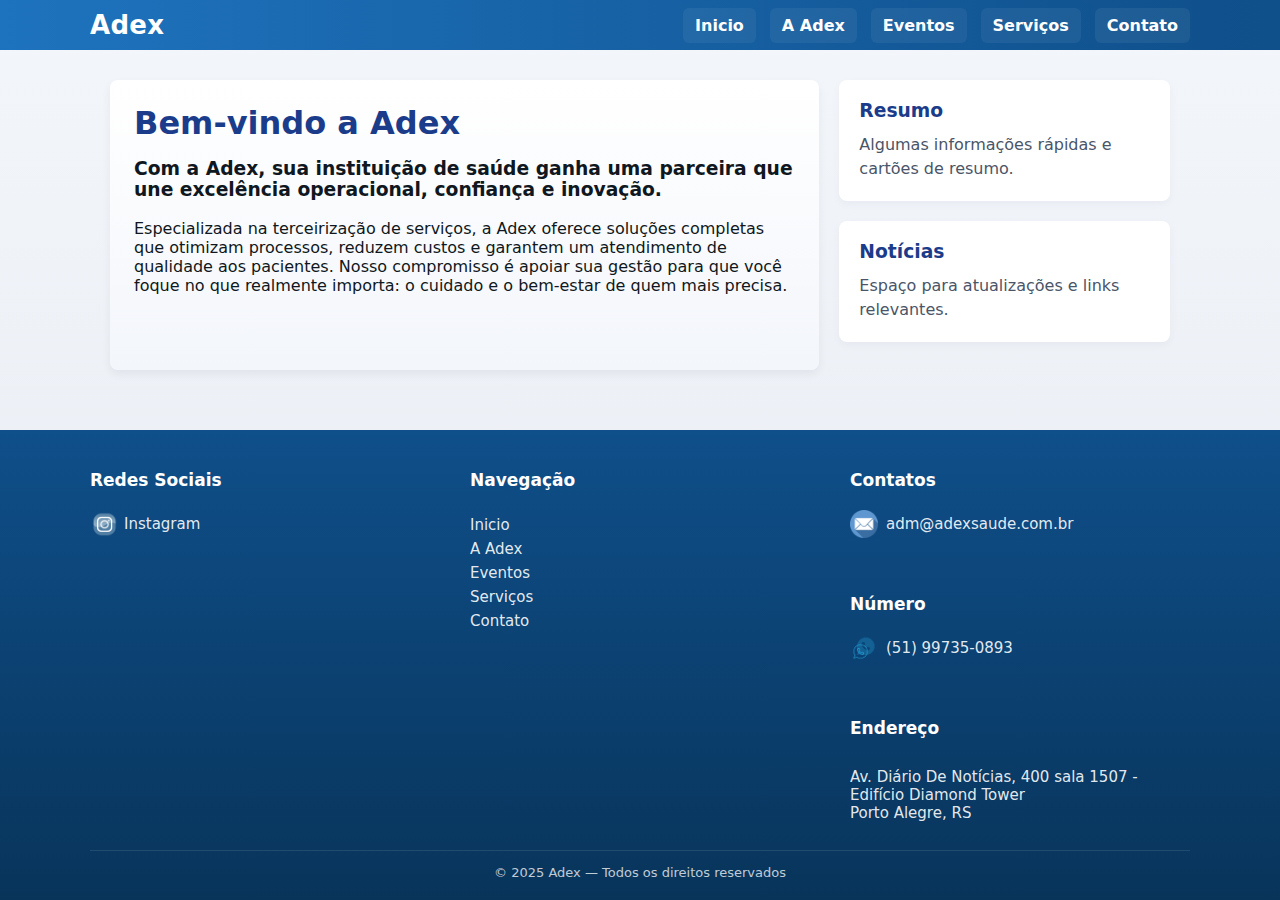
<file: index.html>
<!DOCTYPE html>
<html lang="pt-br">

<head>
  <meta charset="UTF-8">
  <meta name="viewport" content="width=device-width, initial-scale=1.0">
  <title>Adex</title>
  <link rel="stylesheet" href="./paginas/css/home.css">
</head>

<body>

  <header>

    <div class="header-inner">
      <div class="logo">Adex</div>

      <!-- Navegação principal (à direita) -->
      <nav class="main-nav" aria-label="principal">
        <ul>
          <li><a href="/tcc - atual/index.html">Inicio</a></li>
          <li><a href="./paginas/html/sobre.html">A Adex</a></li>
          <li><a href="./paginas/html/eventos.html">Eventos</a></li>
          <li><a href="./paginas/html/servicos.html">Serviços</a></li>
          <li><a href="./paginas/html/contato.html">Contato</a></li>
        </ul>
      </nav>
    </div>
  </header>

  <!-- conteudo da esquerda no main -->
  <main>
    <section class="esquerda">

      <h1>Bem-vindo a Adex</h1>

     <strong><h3>Com a Adex, sua instituição de saúde ganha uma parceira que une excelência operacional, confiança e inovação.
      </h3></strong>

      <br>
      
      <p>
        Especializada na terceirização de serviços, a Adex oferece soluções completas que otimizam processos, reduzem
        custos e garantem um atendimento de qualidade aos pacientes. Nosso compromisso é apoiar sua gestão para que você
        foque no que realmente importa: o cuidado e o bem-estar de quem mais precisa.</p>

    </section>

    <!-- conteudo, so que na direita -->
    <section class="direita">
      <div class="topo">

        <h3>Resumo</h3>

        <p>Algumas informações rápidas e cartões de resumo.</p>

      </div>

      <div class="baixo">

        <h3>Notícias</h3>

        <p>Espaço para atualizações e links relevantes.</p>

      </div>

    </section>

  </main>









  <!-- footer -->
  <footer>

    <div class="footer-inner">
      <div class="footer-col">

        <h4>Redes Sociais</h4>

        <a href="https://www.instagram.com/adexsaude/" target="_blank" rel="noopener noreferrer" class="social-link">

          <img src="./paginas/img/instagram.png" alt="Instagram">

          <span>Instagram</span>

        </a>

        </a>


      </div>

      <div class="footer-col">

        <h4>Navegação</h4>

        <!-- navegaçao no footer -->
        <ul>
          <li><a href="/index.html">Inicio</a></li>
          <li><a href="./paginas/html/sobre.html">A Adex</a></li>
          <li><a href="./paginas/html/eventos.html">Eventos</a></li>
          <li><a href="./paginas/html/servicos.html">Serviços</a></li>
          <li><a href="./paginas/html/contato.html">Contato</a></li>
        </ul>

      </div>

      <div class="footer-col">

        <h4>Contatos</h4>
        <a href="https://mail.google.com/mail/?view=cm&fs=1&to=adm@adexsaude.com.br" target="_blank"
          rel="noopener noreferrer" aria-label="Enviar e-mail para Adex Saúde" class="email-link">

          <img src="./paginas/img/o-email.png" alt="Ícone de e-mail" class="email-icon">
          adm@adexsaude.com.br


        </a>

        <br> <br>

        <h4>Número</h4>

        <a href="https://wa.me/5551997350893" target="_blank" rel="noopener noreferrer"
          aria-label="Abrir chat WhatsApp Adex" class="whatsapp-link">
          <img src="./paginas/img/social.png" alt="Ícone do WhatsApp" class="whatsapp-icon">
          (51) 99735-0893
        </a>

        <br><br>

        <h4>Endereço</h4>

        <a>


          <a href="https://www.google.com/maps?q=Av.%20D%C3%ADario%20De%20Not%C3%ADcias%2C%20400%20sala%201507%20-%20Edificio%20Diamond%20Tower%20Porto%20Alegre%2C%20RS"
            target="_blank" el="noopener noreferrer" aria-label="Ver localização da Adex no Google Maps">

            Av. Diário De Notícias, 400 sala 1507 - <br> Edifício Diamond Tower<br>Porto Alegre, RS


          </a>


      </div>
    </div>


    <div class="footer-bottom">© <span id="year">2025</span> Adex — Todos os direitos reservados</div>

  </footer>

</body>

</html>
</file>
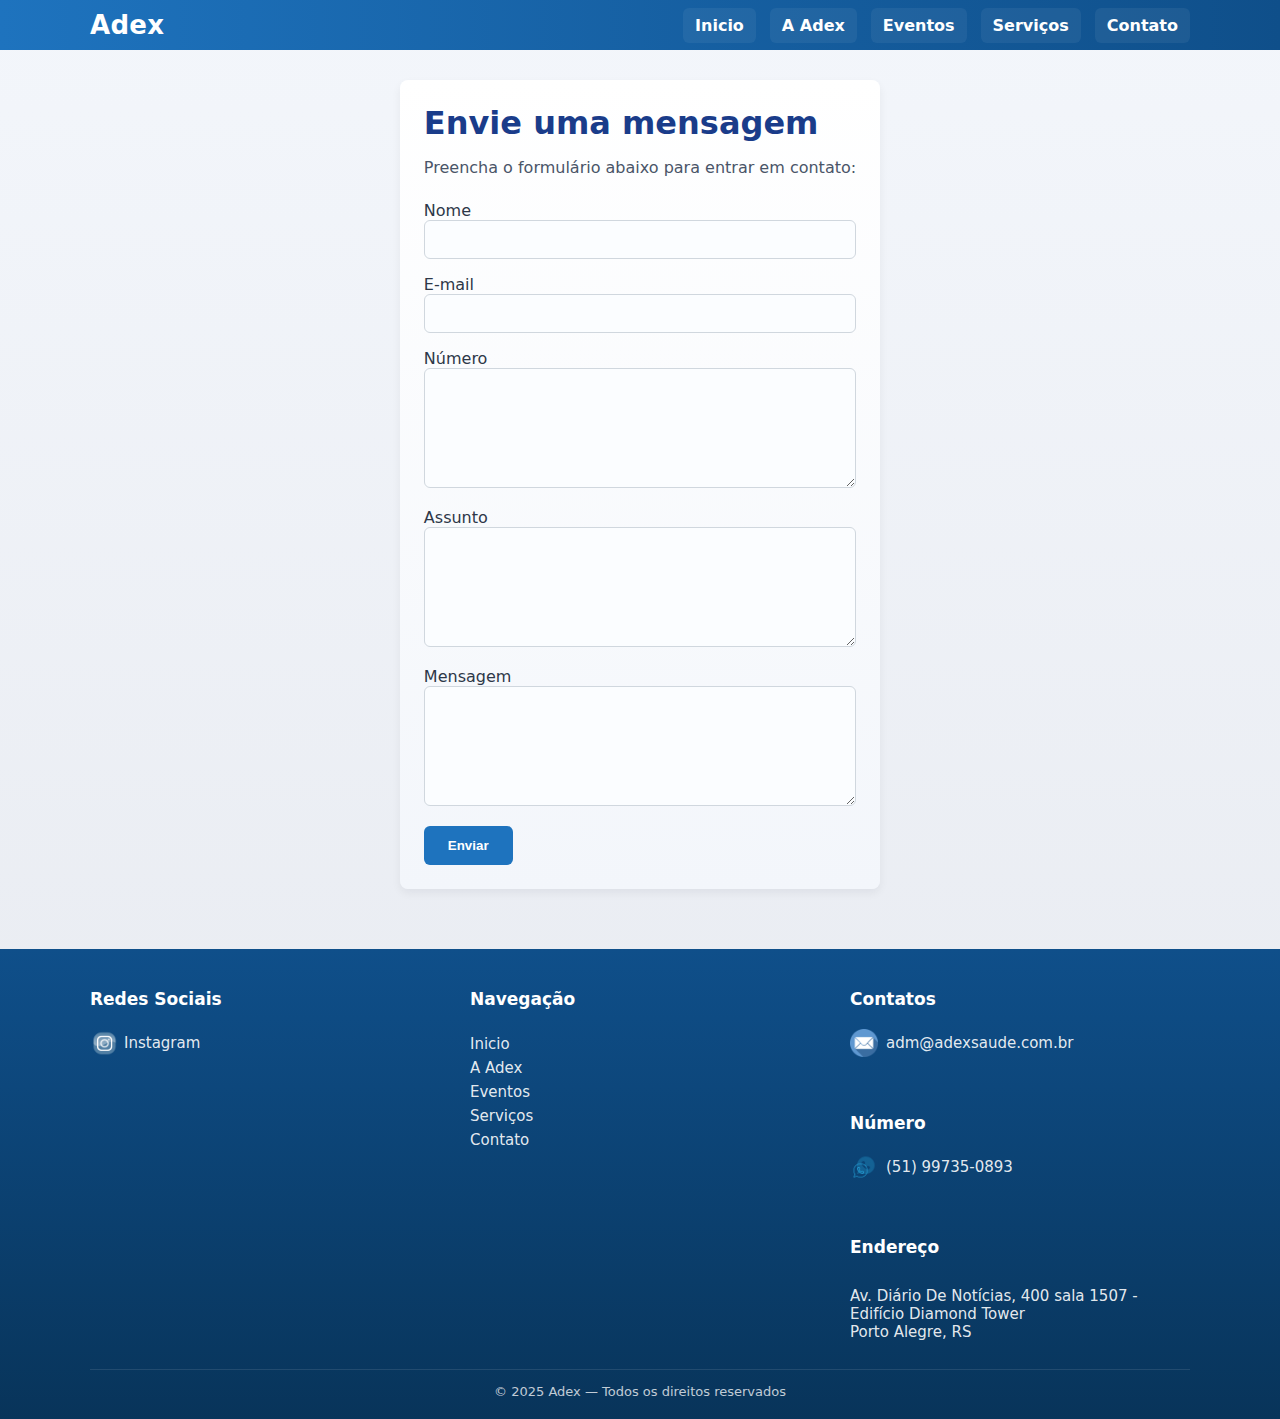
<file: paginas/html/contato.html>
<!DOCTYPE html>
<html lang="pt-br">

<head>
    <meta charset="UTF-8">
    <meta name="viewport" content="width=device-width, initial-scale=1.0">
    <title>Contato - Adex</title>
    <link rel="stylesheet" href="../css/contato.css">
</head>

<body>

    <header>

        <div class="header-inner">
            <div class="logo">Adex</div>

            <!-- Navegação principal (à direita) -->
            <nav class="main-nav" aria-label="principal">
                <ul>
                    <li><a href="/tcc - atual/index.html">Inicio</a></li>
                    <li><a href="../html/sobre.html">A Adex</a></li>
                    <li><a href="../html/eventos.html">Eventos</a></li>
                    <li><a href="../html/servicos.html">Serviços</a></li>
                    <li><a href="../html/contato.html">Contato</a></li>
                </ul>
            </nav>
        </div>
    </header>


    <main>
        <section class="esquerda">

            <h1>Envie uma mensagem</h1>

            <p>Preencha o formulário abaixo para entrar em contato:</p>

            <form class="contact-form">
                <p class="form-field">

                    <label>Nome<br>
                        <input type="text" name="nome">
                    </label>

                </p>

                <p class="form-field">

                    <label>E-mail<br>

                        <input type="email" name="email">
                    </label>
                </p>

                <p class="form-field">
                    <label>Número<br>
                       <textarea type="number" rows="1" name="numero"></textarea>
                    </label>
                </p>

                  <p class="form-field">

                    <label>Assunto<br>
                        <textarea name="Assunto" rows="5"></textarea>
                    </label>
                </p>

                <p class="form-field">

                    <label>Mensagem<br>
                        <textarea name="mensagem" rows="5"></textarea>
                    </label>
                </p>

                <p>

                    <button type="submit" class="btn-primary">Enviar</button>
                </p>

            </form>

        </section>


    </main>




    <!-- footer, final da pagina -->
    <footer>

        <div class="footer-inner">
            <div class="footer-col">

                <h4>Redes Sociais</h4>

                <a href="https://www.instagram.com/adexsaude/" target="_blank" rel="noopener noreferrer"
                    class="social-link">

                    <img src="../img/instagram.png" alt="Instagram">

                    <span>Instagram</span>

                </a>

                </a>


            </div>

            <div class="footer-col">

                <h4>Navegação</h4>

                <!-- navegaçao no footer -->
                <ul>
                    <li><a href="/tcc - atual/index.html">Inicio</a></li>
                    <li><a href="./sobre.html">A Adex</a></li>
                    <li><a href="./eventos.html">Eventos</a></li>
                    <li><a href="./servicos.html">Serviços</a></li>
                    <li><a href="./contato.html">Contato</a></li>
                </ul>

            </div>

            <div class="footer-col">

                <h4>Contatos</h4>
                <a href="https://mail.google.com/mail/?view=cm&fs=1&to=adm@adexsaude.com.br" target="_blank"
                    rel="noopener noreferrer" aria-label="Enviar e-mail para Adex Saúde" class="email-link">

                    <img src="../img/o-email.png" alt="Ícone de e-mail" class="email-icon">
                    adm@adexsaude.com.br


                </a>

                <br> <br>

                <h4>Número</h4>

                <a href="https://wa.me/5551997350893" target="_blank" rel="noopener noreferrer"
                    aria-label="Abrir chat WhatsApp Adex" class="whatsapp-link">
                    <img src="../img/social.png" alt="Ícone do WhatsApp" class="whatsapp-icon">
                    (51) 99735-0893
                </a>

                <br><br>

                <h4>Endereço</h4>

                <a>


                    <a href="https://www.google.com/maps?q=Av.%20D%C3%ADario%20De%20Not%C3%ADcias%2C%20400%20sala%201507%20-%20Edificio%20Diamond%20Tower%20Porto%20Alegre%2C%20RS"
                        target="_blank" el="noopener noreferrer" aria-label="Ver localização da Adex no Google Maps">

                        Av. Diário De Notícias, 400 sala 1507 - <br> Edifício Diamond Tower<br>Porto Alegre, RS


                    </a>


            </div>
        </div>


        <div class="footer-bottom">© <span id="year">2025</span> Adex — Todos os direitos reservados</div>

    </footer>

</body>

</html>
</file>
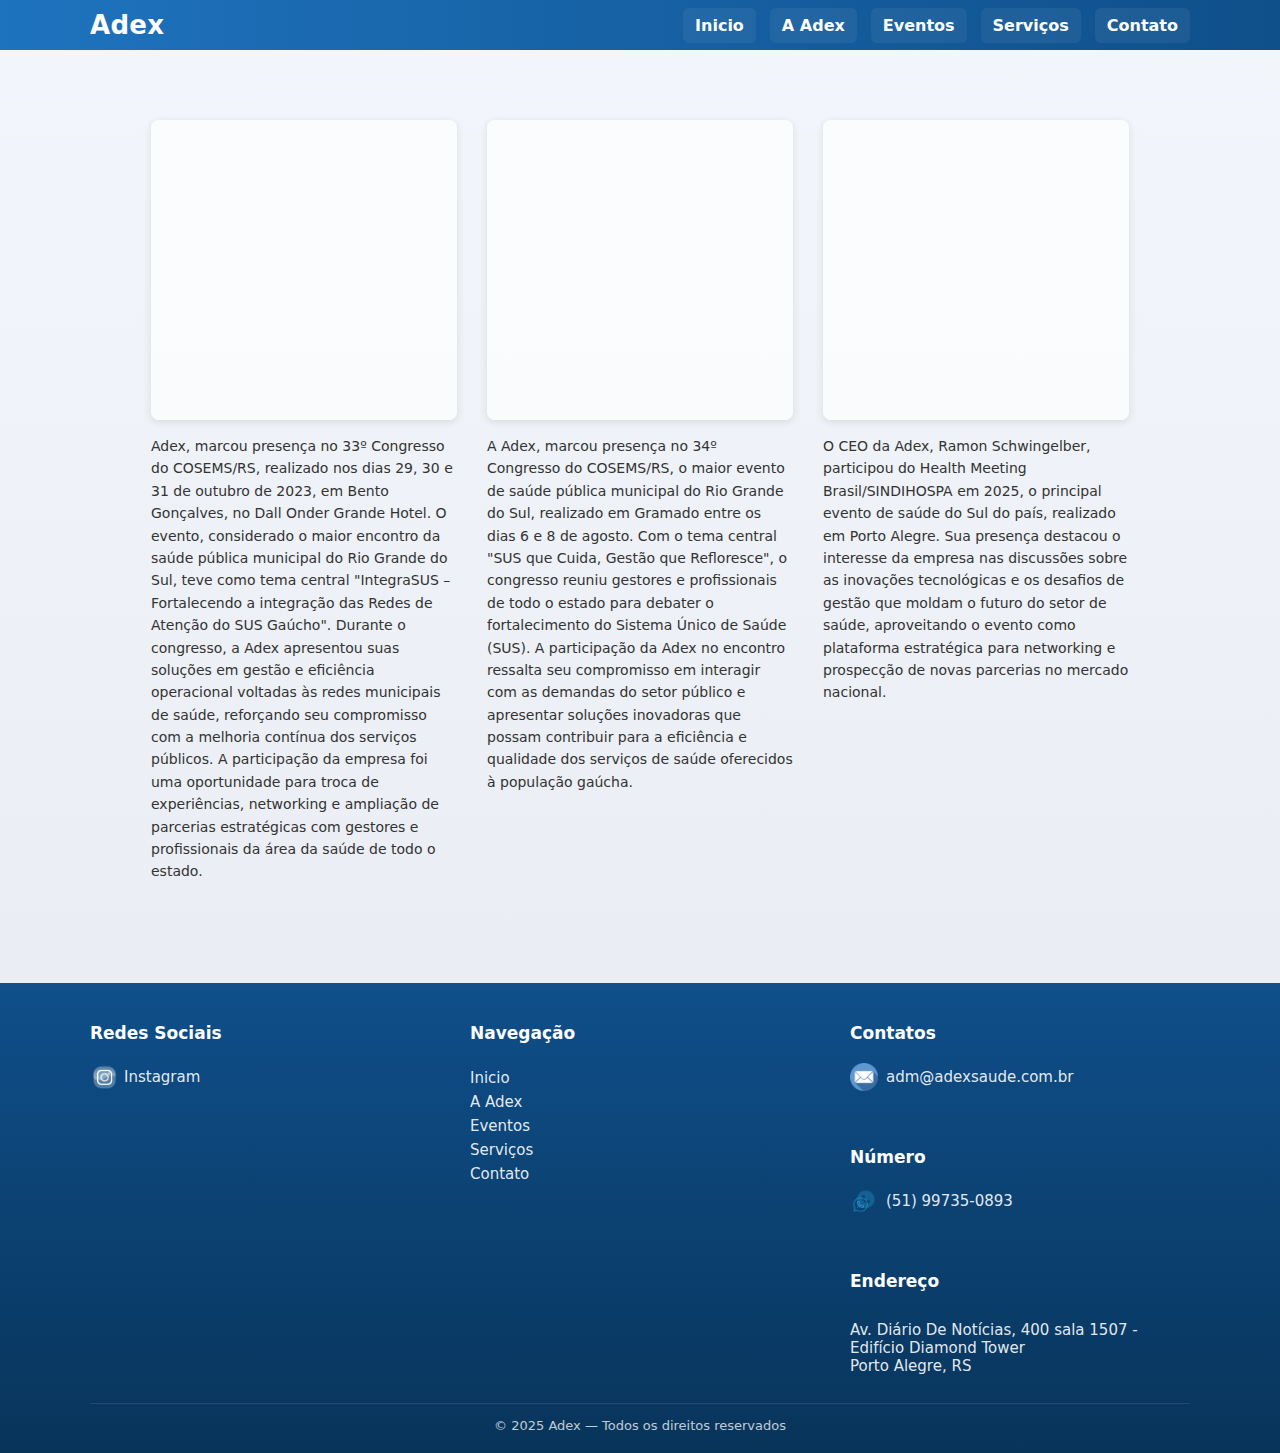
<file: paginas/html/eventos.html>
<!DOCTYPE html>
<html lang="pt-br">

<head>
  <meta charset="UTF-8">
  <meta name="viewport" content="width=device-width, initial-scale=1.0">
  <title>Adex</title>
  <link rel="stylesheet" href="../css/eventos.css">
</head>

<body>
  
 
 <header>

    <div class="header-inner">
      <div class="logo">Adex</div>

      <!-- Navegação principal (à direita) -->
      <nav class="main-nav" aria-label="principal">
        <ul>
          <li><a href="/tcc - atual/index.html">Inicio</a></li>
          <li><a href="../html/sobre.html">A Adex</a></li>
          <li><a href="../html/eventos.html">Eventos</a></li>
          <li><a href="../html/servicos.html">Serviços</a></li>
          <li><a href="../html/contato.html">Contato</a></li>
        </ul>
      </nav>
    </div>
  </header>

  <main>
    <div class="eventos-container">
      <div class="evento-card">
        <div></div>
        <p>Adex, marcou presença no 33º Congresso do COSEMS/RS, realizado nos dias 29, 30 e 31 de outubro de 2023, em Bento Gonçalves, no Dall Onder Grande Hotel. O evento, considerado o maior encontro da saúde pública municipal do Rio Grande do Sul, teve como tema central "IntegraSUS – Fortalecendo a integração das Redes de Atenção do SUS Gaúcho". Durante o congresso, a Adex apresentou suas soluções em gestão e eficiência operacional voltadas às redes municipais de saúde, reforçando seu compromisso com a melhoria contínua dos serviços públicos. A participação da empresa foi uma oportunidade para troca de experiências, networking e ampliação de parcerias estratégicas com gestores e profissionais da área da saúde de todo o estado.</p>
      </div>
      <div class="evento-card">
        <div></div>
        <p>A Adex, marcou presença no 34º Congresso do COSEMS/RS, o maior evento de saúde pública municipal do Rio Grande do Sul, realizado em Gramado entre os dias 6 e 8 de agosto. Com o tema central "SUS que Cuida, Gestão que Refloresce", o congresso reuniu gestores e profissionais de todo o estado para debater o fortalecimento do Sistema Único de Saúde (SUS). A participação da Adex no encontro ressalta seu compromisso em interagir com as demandas do setor público e apresentar soluções inovadoras que possam contribuir para a eficiência e qualidade dos serviços de saúde oferecidos à população gaúcha.</p>
      </div>
      <div class="evento-card">
        <div></div>
        <p>O CEO da Adex, Ramon Schwingelber, participou do Health Meeting Brasil/SINDIHOSPA em 2025, o principal evento de saúde do Sul do país, realizado em Porto Alegre. Sua presença destacou o interesse da empresa nas discussões sobre as inovações tecnológicas e os desafios de gestão que moldam o futuro do setor de saúde, aproveitando o evento como plataforma estratégica para networking e prospecção de novas parcerias no mercado nacional.</p>
      </div>
    </div>
  </main>

  <!-- footer -->
   
    <footer>

    <div class="footer-inner">
      <div class="footer-col">

        <h4>Redes Sociais</h4>

        <a href="https://www.instagram.com/adexsaude/" target="_blank" rel="noopener noreferrer" class="social-link">

          <img src="../img/instagram.png" alt="Instagram">

          <span>Instagram</span>
          
        </a>

        </a>


      </div>

      <div class="footer-col">

        <h4>Navegação</h4>

        <!-- navegaçao no footer -->
        <ul>
          <li><a href="/tcc - atual/index.html">Inicio</a></li>
          <li><a href="./sobre.html">A Adex</a></li>
          <li><a href="./eventos.html">Eventos</a></li>
          <li><a href="./servicos.html">Serviços</a></li>
          <li><a href="./contato.html">Contato</a></li>
        </ul>

      </div>

      <div class="footer-col">

        <h4>Contatos</h4>
        <a href="https://mail.google.com/mail/?view=cm&fs=1&to=adm@adexsaude.com.br" target="_blank"
          rel="noopener noreferrer" aria-label="Enviar e-mail para Adex Saúde" class="email-link">

          <img src="../img/o-email.png" alt="Ícone de e-mail" class="email-icon">
          adm@adexsaude.com.br


        </a>

        <br> <br>

        <h4>Número</h4>

        <a href="https://wa.me/5551997350893" target="_blank" rel="noopener noreferrer"
          aria-label="Abrir chat WhatsApp Adex" class="whatsapp-link">
          <img src="../img/social.png" alt="Ícone do WhatsApp" class="whatsapp-icon">
          (51) 99735-0893
        </a>

        <br><br>

        <h4>Endereço</h4>

        <a>


          <a href="https://www.google.com/maps?q=Av.%20D%C3%ADario%20De%20Not%C3%ADcias%2C%20400%20sala%201507%20-%20Edificio%20Diamond%20Tower%20Porto%20Alegre%2C%20RS"
            target="_blank" el="noopener noreferrer" aria-label="Ver localização da Adex no Google Maps">

            Av. Diário De Notícias, 400 sala 1507 - <br> Edifício Diamond Tower<br>Porto Alegre, RS


          </a>


      </div>
    </div>


    <div class="footer-bottom">© <span id="year">2025</span> Adex — Todos os direitos reservados</div>

  </footer>

</body>

</html>
</file>
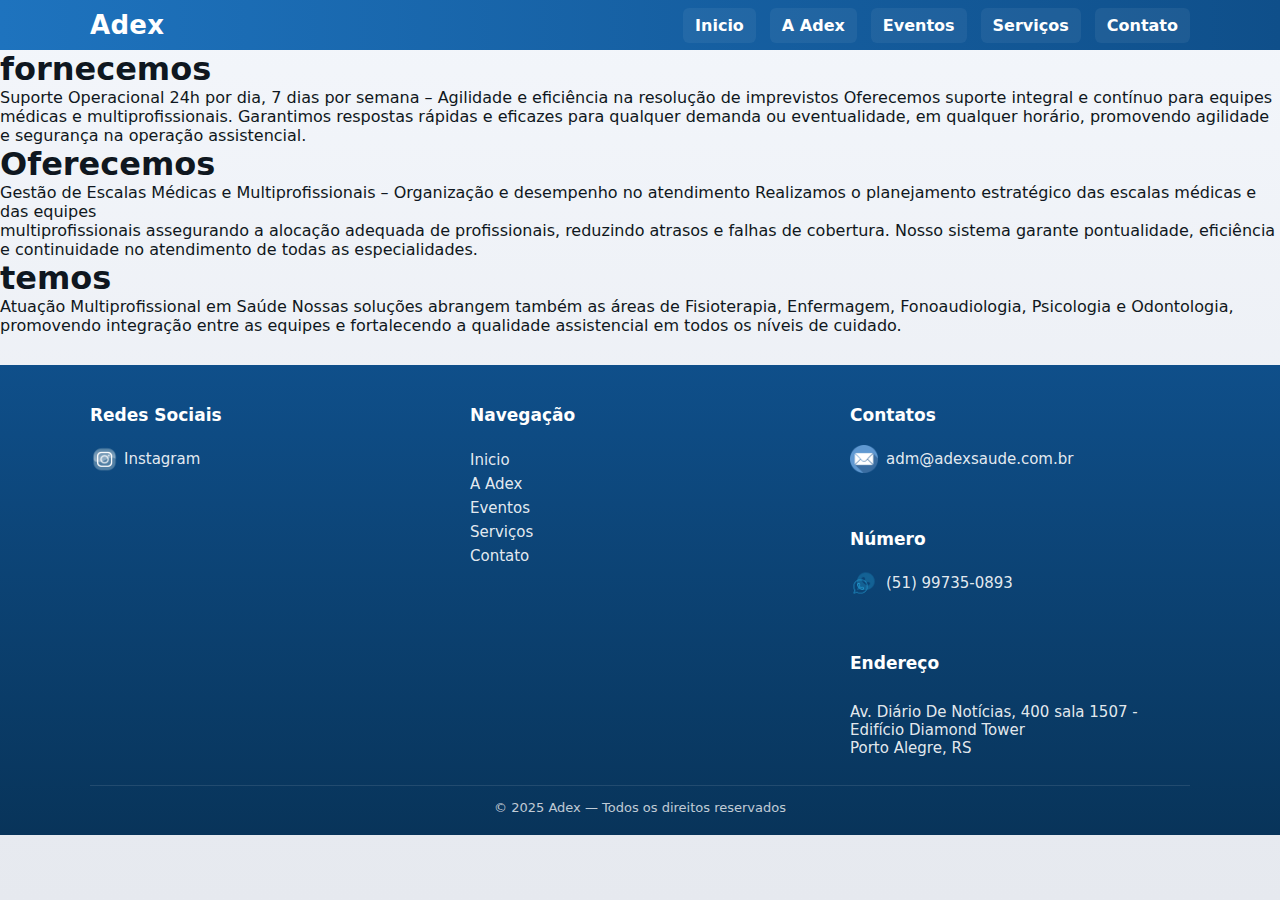
<file: paginas/html/servicos.html>
<!DOCTYPE html>
<html lang="pt-br">

<head>
  <meta charset="UTF-8">
  <meta name="viewport" content="width=device-width, initial-scale=1.0">
  <title>Adex</title>
  <link rel="stylesheet" href="../css/servicos.css">
</head>

<body>

  <!-- menu -->
  <header>

    <div class="header-inner">
      <div class="logo">Adex</div>

      <!-- Navegação principal (à direita) -->
      <nav class="main-nav" aria-label="principal">
        <ul>
          <li><a href="/tcc - atual/index.html">Inicio</a></li>
          <li><a href="../html/sobre.html">A Adex</a></li>
          <li><a href="../html/eventos.html">Eventos</a></li>
          <li><a href="../html/servicos.html">Serviços</a></li>
          <li><a href="../html/contato.html">Contato</a></li>
        </ul>
      </nav>
    </div>
  </header>





  

    <h1>fornecemos</h1>

    <p>Suporte Operacional 24h por dia, 7 dias por semana – Agilidade e eficiência na resolução de imprevistos
      Oferecemos suporte integral e contínuo para equipes <br> médicas e multiprofissionais. Garantimos respostas
      rápidas e eficazes para qualquer demanda ou eventualidade, em qualquer horário, promovendo agilidade e segurança
      na operação assistencial.</p>

    <h1>Oferecemos</h1>

    <p>Gestão de Escalas Médicas e Multiprofissionais – Organização e desempenho no atendimento
      Realizamos o planejamento estratégico das escalas médicas e das equipes <br> multiprofissionais assegurando a
      alocação adequada de profissionais, reduzindo atrasos e falhas de cobertura. Nosso sistema garante pontualidade,
      eficiência e continuidade no atendimento de todas as especialidades.</p>


    <h1>temos</h1>

   <p>Atuação Multiprofissional em Saúde
Nossas soluções abrangem também as áreas de Fisioterapia, Enfermagem, Fonoaudiologia, Psicologia e Odontologia, promovendo integração entre as equipes e fortalecendo a qualidade assistencial em todos os níveis de cuidado.<p>








 













<!-- footer -->

<footer>

  <div class="footer-inner">
    <div class="footer-col">

      <h4>Redes Sociais</h4>

      <a href="https://www.instagram.com/adexsaude/" target="_blank" rel="noopener noreferrer" class="social-link">

        <img src="../img/instagram.png" alt="Instagram">

        <span>Instagram</span>

      </a>

      </a>


    </div>

    <div class="footer-col">

      <h4>Navegação</h4>

      <!-- navegaçao no footer -->
      <ul>
        <li><a href="/tcc - atual/index.html">Inicio</a></li>
        <li><a href="./sobre.html">A Adex</a></li>
        <li><a href="./eventos.html">Eventos</a></li>
        <li><a href="./servicos.html">Serviços</a></li>
        <li><a href="./contato.html">Contato</a></li>
      </ul>

    </div>

    <div class="footer-col">

      <h4>Contatos</h4>
      <a href="https://mail.google.com/mail/?view=cm&fs=1&to=adm@adexsaude.com.br" target="_blank"
        rel="noopener noreferrer" aria-label="Enviar e-mail para Adex Saúde" class="email-link">

        <img src="../img/o-email.png" alt="Ícone de e-mail" class="email-icon">
        adm@adexsaude.com.br


      </a>

      <br> <br>

      <h4>Número</h4>

      <a href="https://wa.me/5551997350893" target="_blank" rel="noopener noreferrer"
        aria-label="Abrir chat WhatsApp Adex" class="whatsapp-link">
        <img src="../img/social.png" alt="Ícone do WhatsApp" class="whatsapp-icon">
        (51) 99735-0893
      </a>

      <br><br>

      <h4>Endereço</h4>

      <a>


        <a href="https://www.google.com/maps?q=Av.%20D%C3%ADario%20De%20Not%C3%ADcias%2C%20400%20sala%201507%20-%20Edificio%20Diamond%20Tower%20Porto%20Alegre%2C%20RS"
          target="_blank" el="noopener noreferrer" aria-label="Ver localização da Adex no Google Maps">

          Av. Diário De Notícias, 400 sala 1507 - <br> Edifício Diamond Tower<br>Porto Alegre, RS


        </a>


    </div>
  </div>


  <div class="footer-bottom">© <span id="year">2025</span> Adex — Todos os direitos reservados</div>

  </footer>

  </main>
</body>

</html>
</file>
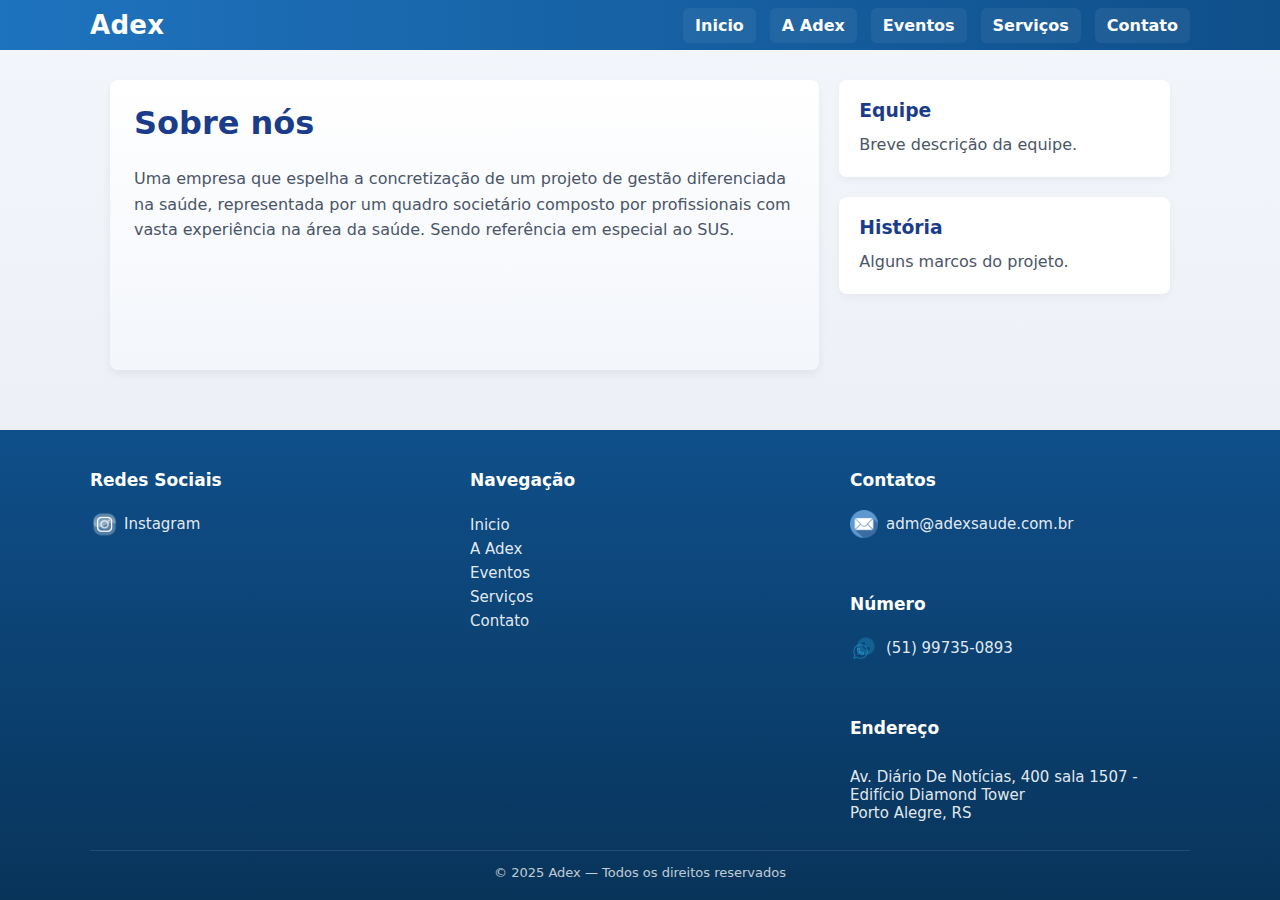
<file: paginas/html/sobre.html>
<!DOCTYPE html>
<html lang="pt-br">

<head>
    <meta charset="UTF-8">
    <meta name="viewport" content="width=device-width, initial-scale=1.0">
    <title>Sobre - Adex</title>
    <link rel="stylesheet" href="../css/sobre.css">

</head>

<body>

   
  <header>

    <div class="header-inner">
      <div class="logo">Adex</div>

      <!-- Navegação principal (à direita) -->
      <nav class="main-nav" aria-label="principal">
        <ul>
          <li><a href="/tcc - atual/index.html">Inicio</a></li>
          <li><a href="../html/sobre.html">A Adex</a></li>
          <li><a href="../html/eventos.html">Eventos</a></li>
          <li><a href="../html/servicos.html">Serviços</a></li>
          <li><a href="../html/contato.html">Contato</a></li>
        </ul>
      </nav>
    </div>
  </header>

    <main>
        <section class="esquerda">

            <h1>Sobre nós</h1>

            <p>Uma empresa que espelha a concretização de um projeto de gestão diferenciada na saúde, representada por
                um quadro societário composto por profissionais com vasta experiência na área da saúde.

                Sendo referência em especial ao SUS.</p>

        </section>

        <section class="direita">
            <div class="topo">

                <h3>Equipe</h3>

                <p>Breve descrição da equipe.</p>

            </div>
            <div class="baixo">

                <h3>História</h3>

                <p>Alguns marcos do projeto.</p>

            </div>
        </section>
    </main>







    <footer>

    <div class="footer-inner">
      <div class="footer-col">

        <h4>Redes Sociais</h4>

        <a href="https://www.instagram.com/adexsaude/" target="_blank" rel="noopener noreferrer" class="social-link">

          <img src="../img/instagram.png" alt="Instagram">

          <span>Instagram</span>
          
        </a>

        </a>


      </div>

      <div class="footer-col">

        <h4>Navegação</h4>

        <!-- navegaçao no footer -->
        <ul>
          <li><a href="/tcc - atual/index.html">Inicio</a></li>
          <li><a href="./sobre.html">A Adex</a></li>
          <li><a href="./eventos.html">Eventos</a></li>
          <li><a href="./servicos.html">Serviços</a></li>
          <li><a href="./contato.html">Contato</a></li>
        </ul>

      </div>

      <div class="footer-col">

        <h4>Contatos</h4>
        <a href="https://mail.google.com/mail/?view=cm&fs=1&to=adm@adexsaude.com.br" target="_blank"
          rel="noopener noreferrer" aria-label="Enviar e-mail para Adex Saúde" class="email-link">

          <img src="../img/o-email.png" alt="Ícone de e-mail" class="email-icon">
          adm@adexsaude.com.br


        </a>

        <br> <br>

        <h4>Número</h4>

        <a href="https://wa.me/5551997350893" target="_blank" rel="noopener noreferrer"
          aria-label="Abrir chat WhatsApp Adex" class="whatsapp-link">
          <img src="../img/social.png" alt="Ícone do WhatsApp" class="whatsapp-icon">
          (51) 99735-0893
        </a>

        <br><br>

        <h4>Endereço</h4>

        <a>


          <a href="https://www.google.com/maps?q=Av.%20D%C3%ADario%20De%20Not%C3%ADcias%2C%20400%20sala%201507%20-%20Edificio%20Diamond%20Tower%20Porto%20Alegre%2C%20RS"
            target="_blank" el="noopener noreferrer" aria-label="Ver localização da Adex no Google Maps">

            Av. Diário De Notícias, 400 sala 1507 - <br> Edifício Diamond Tower<br>Porto Alegre, RS


          </a>


      </div>
    </div>


    <div class="footer-bottom">© <span id="year">2025</span> Adex — Todos os direitos reservados</div>

  </footer>

</body>

</html>
</file>
<file: paginas/css/home.css>
/* Estilos específicos para a página de Contato */
@import '../css/base_paginas.css';
/* Importa estilos base */

/* Conteúdo específico da home */

.esquerda {
  flex: 2;
  background: linear-gradient(180deg, #ffffff, #f3f6fb);
  border-radius: 8px;
  padding: 24px;
  box-shadow: 0 4px 10px rgba(16,24,40,0.06);
}

.esquerda h1 { 
  margin-top: 0;
  margin-bottom: 1rem;
  color: #1a3c8a;
}

.direita {
  flex: 1;
  display: flex;
  flex-direction: column;
  gap: 20px;
}

.direita .topo, .direita .baixo {
  background: #ffffff;
  border-radius: 8px;
  padding: 20px;
  box-shadow: 0 3px 8px rgba(16,24,40,0.04);
}


.direita h3 {
  margin: 0 0 12px 0;
  color: #1a3c8a;
}

.direita p {
  margin: 0;
  color: #4a5568;
  line-height: 1.5;
}

img {
  width: 32px;
  height: 32px;
}
</file>
<file: paginas/css/contato.css>
/* Estilos específicos para a página de Contato */
@import '../css/base_paginas.css';
/* Importa estilos base */

/* Layout principal */

.esquerda {
    flex: 2;
    background: linear-gradient(180deg, #ffffff, #f3f6fb);
    border-radius: 8px;
    padding: 24px;
    box-shadow: 0 4px 10px rgba(16, 24, 40, 0.06);
}

.esquerda h1 {
    margin: 0 0 1rem 0;
    color: #1a3c8a;
}

.esquerda>p {
    margin-bottom: 1.5rem;
    color: #4a5568;
}

/* Formulário de contato */

.contact-form .form-field {
    margin-bottom: 16px;
}

.contact-form label {
    display: block;
    margin-bottom: 4px;
    color: #2d3748;
    font-weight: 500;
}

.contact-form input[type="text"],
.contact-form input[type="email"],
.contact-form textarea {
    width: 100%;
    padding: 10px;
    border-radius: 6px;
    border: 1px solid #d0d7de;
    background: #fbfdff;
    font-size: 0.95rem;
    color: #0f1720;
    transition: border-color 0.2s, box-shadow 0.2s;
}


.contact-form input:focus,
.contact-form textarea:focus {
    outline: none;
    border-color: #1e73be;
    box-shadow: 0 0 0 3px rgba(30, 115, 190, 0.1);
}

.contact-form textarea {
    min-height: 120px;
    resize: vertical;
}

.contact-form .btn-primary {
    background: #1e73be;
    color: white;
    border: none;
    padding: 12px 24px;
    border-radius: 6px;
    cursor: pointer;
    font-weight: 600;
    transition: background-color 0.2s, transform 0.2s;
}

.contact-form .btn-primary:hover {
    background: #1a5fa0;
    transform: translateY(-1px);
}

/* Painel direito */
.direita {
    flex: 1;
    display: flex;
    flex-direction: column;
    gap: 20px;
}

.direita .topo,
.direita .baixo {
    background: #ffffff;
    border-radius: 8px;
    padding: 20px;
    box-shadow: 0 3px 8px rgba(16, 24, 40, 0.04);
}

.direita h3 {
    margin: 0 0 12px 0;
    color: #1a3c8a;
}

.direita p {
    margin: 0;
    color: #4a5568;
    line-height: 1.5;
}
</file>
<file: paginas/css/eventos.css>
@import '../css/base_paginas.css';

.eventos-container {
  display: flex;
  flex-direction: row;
  gap: 30px;
  justify-content: center;
  padding: 40px 20px;
  max-width: 1200px;
  margin: 0 auto;
  flex-wrap: wrap;
}

.evento-card {
  flex: 0 1 30%;
  display: flex;
  flex-direction: column;
  align-items: stretch;
}

.evento-card > div {
  width: 100%;
  height: 300px;
  background-color: rgba(255, 255, 255, 0.7);
  border-radius: 8px;
  box-shadow: 0 2px 8px rgba(0, 0, 0, 0.1);
  margin-bottom: 15px;
}

.evento-card p {
  margin: 0;
  font-size: 14px;
  line-height: 1.6;
  color: #333;
  text-align: left;
  width: 100%;
}
</file>
<file: paginas/css/servicos.css>
@import '../css/base_paginas.css';
</file>
<file: paginas/css/sobre.css>
/* Estilos específicos para a página de Contato */
@import '../css/base_paginas.css';
/* Importa estilos base */

/* Conteúdo específico da página sobre */
.esquerda {
    flex: 2;
    background: linear-gradient(180deg, #ffffff, #f3f6fb);
    border-radius: 8px;
    padding: 24px;
    box-shadow: 0 4px 10px rgba(16,24,40,0.06);
}

.esquerda h1 {
    margin: 0 0 1.5rem 0;
    color: #1a3c8a;
}

.esquerda p {
    line-height: 1.6;
    margin-bottom: 1rem;
    color: #4a5568;
}

.esquerda p code {
    background: rgba(0,0,0,0.05);
    padding: 2px 6px;
    border-radius: 4px;
    font-size: 0.9em;
}

.direita {
    flex: 1;
    display: flex;
    flex-direction: column;
    gap: 20px;
}

.direita .topo,
.direita .baixo {
    background: #ffffff;
    border-radius: 8px;
    padding: 20px;
    box-shadow: 0 3px 8px rgba(16,24,40,0.04);
}

.direita h3 {
    margin: 0 0 12px 0;
    color: #1a3c8a;
}

.direita p {
    margin: 0;
    color: #4a5568;
    line-height: 1.5;
}
</file>
